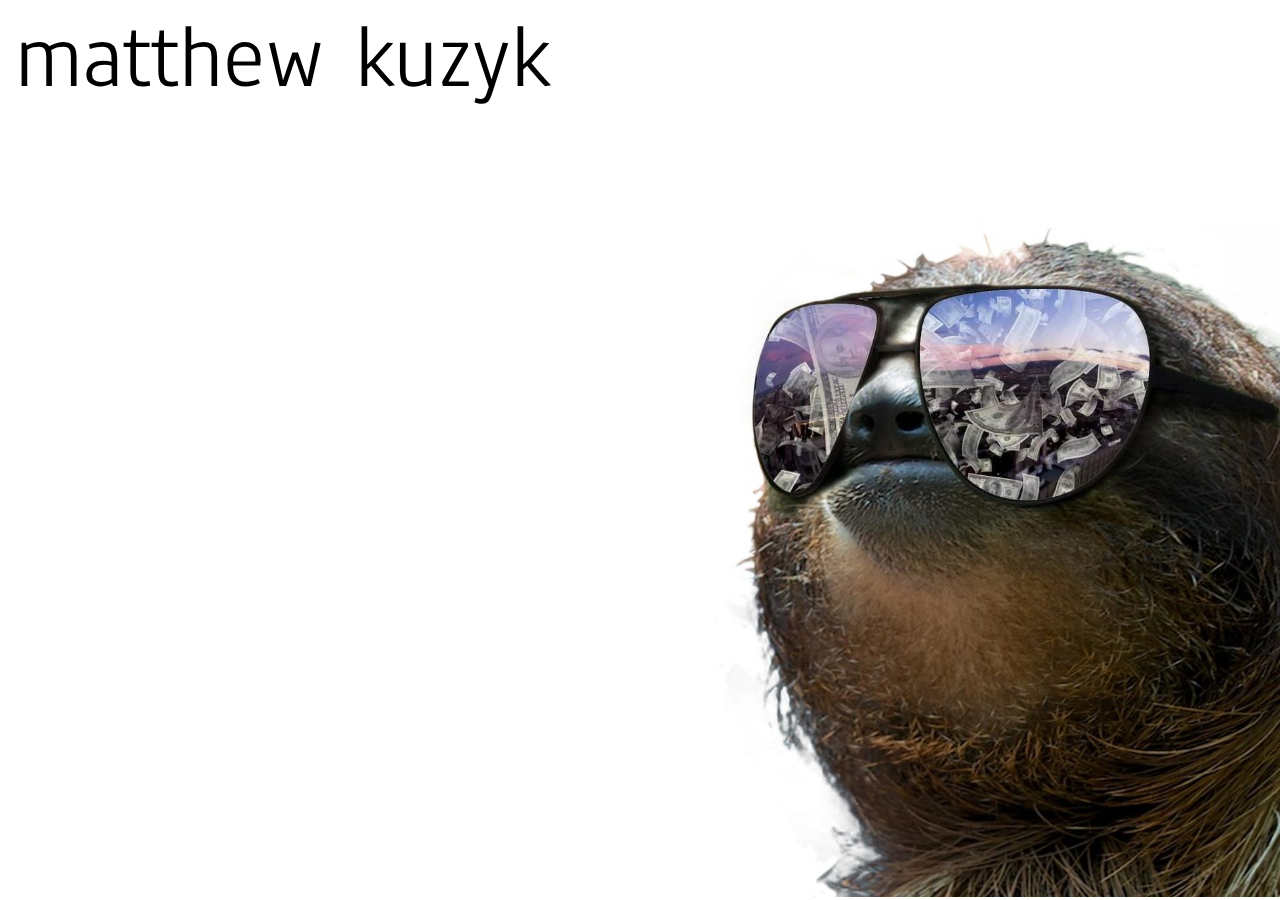
<file: index.html>
<!DOCTYPE html>
<html>
	<head>
		<title>Matty K</title>
		<meta http-equiv="Content-Type" content="text/html; charset=UTF-8" />
		<link rel="stylesheet" type="text/css" href="index.css"/>
		<script type="text/javascript" src="https://ajax.googleapis.com/ajax/libs/jquery/1.9.1/jquery.min.js"></script>
		<script type="text/javascript" src="site.js"></script>
		<link href="http://fonts.googleapis.com/css?family=Anaheim" rel="stylesheet" type="text/css">
		<link href="http://fonts.googleapis.com/css?family=PT+Mono|Oxygen|Imprima|Bree+Serif" rel="stylesheet" type="text/css">
	</head>
	<body>
		<div id="fixed-width">
			<h1>matthew kuzyk</h1>
			<span id ="swag"/>
			</span>
			<div id="links">
				<a class='link' href="https://twitter.com/MattyKuzyk" target="_blank">twitter</a>
				<a class='link' href="https://www.facebook.com/matthew.kuzyk" target="_blank">facebook</a>
				<a class='link' href="http://ca.linkedin.com/pub/matthew-kuzyk/67/493/699/" target="_blank">linkedin</a>
				<a class='link' href="https://github.com/MattyKuzyk" target="_blank">github</a>
				<a class='link' href="resume_two_page.pdf" target="_blank">resumé</a>
			</div>
		</div>
		<div id="fluid">
			<img src="slothgetmoney.jpg" id="sloth"/>
		</div>
	</body>
</html>
</file>
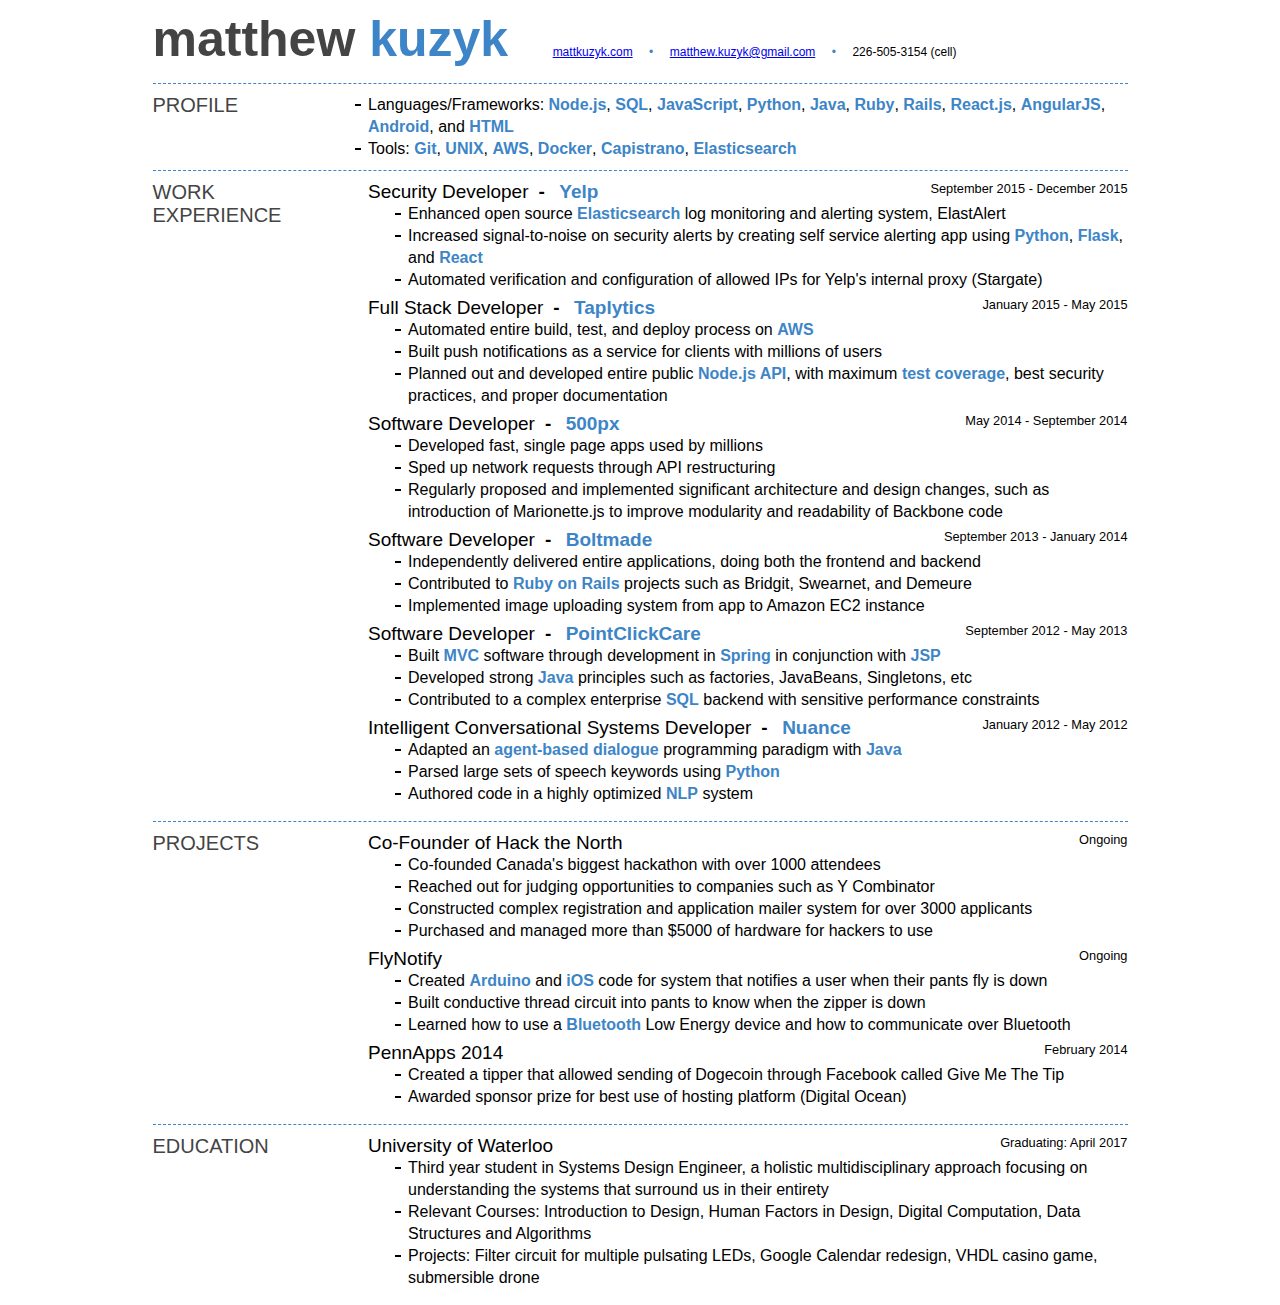
<file: resume.html>
<!DOCTYPE html>
<html>
  <head>
    <meta http-equiv="Content-Type" content="text/html; charset=UTF-8">
    <meta name="generator" content="HTML Tidy for Linux/x86 (vers 11 February 2007), see www.w3.org">
    <meta name="Generator" content="Microsoft Word 12 (filtered)">
    <title>Resume</title>
    <link rel="stylesheet" href="resume.css" />
  </head>
  <body lang="EN-US" xml:lang="EN-US">
    <div class="border">
      <div id="wrapper">
        <h1>matthew <span class="blue">kuzyk</span></h1>
        <ul id="info">
          <li><a href="http://mattkuzyk.com" target="_blank">mattkuzyk.com</a></li>
          <li class="bullet">&#149;</li>
          <li><a href="mailto:matthew.kuzyk@gmail.com" target="_blank">matthew.kuzyk@gmail.com</a></li>
          <li class="bullet">&#149;</li>
          <li>226-505-3154 (cell)</li>
        </ul>
        <hr>
        <h3>PROFILE</h3>
        <div class="section">
            <ul class="sub">
              <li>Languages/Frameworks: <strong>Node.js</strong>, <strong>SQL</strong>, <strong>JavaScript</strong>, <strong>Python</strong>, <strong>Java</strong>, <strong>Ruby</strong>, <strong>Rails</strong>, <strong>React.js</strong>, <strong>AngularJS</strong>, <strong>Android</strong>, and <strong>HTML</strong></li>
              <li>Tools: <strong>Git</strong>, <strong>UNIX</strong>, <strong>AWS</strong>, <strong>Docker</strong>, <strong>Capistrano</strong>, <strong>Elasticsearch</strong>
            </ul>
        </div>
        <hr>
        <h3>WORK EXPERIENCE</h3>
        <div class="section experience">
          <ul>
            <span class="date">September 2015 - December 2015 </span>
            <li class="jobTitle">Security Developer</li>
            <a class="workPlace" href="https://www.yelp.com/">Yelp</a>
            <ul class="sub">
              <li>Enhanced open source <strong>Elasticsearch</strong> log monitoring and alerting system, ElastAlert</li>
              <li>Increased signal-to-noise on security alerts by creating self service alerting app using <strong>Python</strong>, <strong>Flask</strong>, and <strong>React</strong></li>
              <li>Automated verification and configuration of allowed IPs for Yelp's internal proxy (Stargate)</li>
            </ul>
            <span class="date">January 2015 - May 2015 </span>
            <li class="jobTitle">Full Stack Developer</li>
            <a class="workPlace" href="https://www.taplytics.com/">Taplytics</a>
            <ul class="sub">
              <li>Automated entire build, test, and deploy process on <strong>AWS</strong></li>
              <li>Built push notifications as a service for clients with millions of users</li>
              <li>Planned out and developed entire public <strong>Node.js API</strong>, with maximum <strong>test coverage</strong>, best security practices, and proper documentation</li>
            </ul>
            <span class="date">May 2014 - September 2014 </span>
            <li class="jobTitle">Software Developer</li>
            <a class="workPlace" href="http://www.500px.com/">500px</a>
            <ul class="sub">
              <li>Developed fast, single page apps used by millions</li>
              <li>Sped up network requests through API restructuring</li>
              <li>Regularly proposed and implemented significant architecture and design changes, such as introduction of Marionette.js to improve modularity and readability of Backbone code</li>
            </ul>
            <span class="date">September 2013 - January 2014</span>
            <li class="jobTitle">Software Developer</li>
            <a class="workPlace" href="http://www.boltmade.com/">Boltmade</a>
            <ul class="sub">
              <li>Independently delivered entire applications, doing both the frontend and backend</li>
              <li>Contributed to <strong>Ruby on Rails</strong> projects such as Bridgit, Swearnet, and Demeure</li>
              <li>Implemented image uploading system from app to Amazon EC2 instance</li>
            </ul>
            <span class="date">September 2012 - May 2013</span>
            <li class="jobTitle">Software Developer</li>
            <a class="workPlace" href="http://pointclickcare.com/">PointClickCare</a>
            <ul class="sub">
              <li>Built <strong>MVC</strong> software through development in <strong>Spring</strong> in conjunction with <strong>JSP</strong></li>
              <li>Developed strong <strong>Java</strong> principles such as factories, JavaBeans, Singletons, etc</li>
              <li>Contributed to a complex enterprise <strong>SQL</strong> backend with sensitive performance constraints</li>
            </ul>
            <span class="date">January 2012 - May 2012</span>
            <li class="jobTitle">Intelligent Conversational Systems Developer</li>
            <a class="workPlace" href="http://www.nuance.com/index.htm">Nuance</a>
            <ul class="sub">
              <li>Adapted an <strong>agent-based dialogue</strong> programming paradigm with <strong>Java</strong></li>
              <li>Parsed large sets of speech keywords using <strong>Python</strong></li>
              <li>Authored code in a highly optimized <strong>NLP</strong> system</li>
            </ul>
            <!--          <li class="jobTitle">Hamilton Wentworth District Schoolboard,
            June - August 2011, Hamilton, ON </li>
            <li class="jobTitle">
            Camp Counselor
            </li>
            <ul>
            <li>Developed critical independent leadership skills while leading games and
            groups of students</li>
            <li>Helped diffuse sensitive situations and problems involving students'
            parents</li>
            <li>Worked in teams with other counselors to lead games, groups, and
            activities</li>
            </ul> -->
          </ul>
        </div>
        <hr>
        <h3>PROJECTS</h3>
        <div class="section">
        <ul>
            <span class="date">Ongoing</span>
            <li class="jobTitle">Co-Founder of Hack the North</li>
            <ul class="sub">
              <li>Co-founded Canada's biggest hackathon with over 1000 attendees</li>
              <li>Reached out for judging opportunities to companies such as Y Combinator</li>
              <li>Constructed complex registration and application mailer system for over 3000 applicants</li>
              <li>Purchased and managed more than $5000 of hardware for hackers to use</li>
            </ul>
            <span class="date">Ongoing</span>
            <li class="jobTitle">FlyNotify</li>
            <ul class="sub">
              <li>Created <strong>Arduino</strong> and <strong>iOS</strong> code for system that notifies a user when their pants fly is down</li>
              <li>Built conductive thread circuit into pants to know when the zipper is down</li>
              <li>Learned how to use a <strong>Bluetooth</strong> Low Energy device and how to communicate over Bluetooth</li>
            </ul>
            <span class="date">February 2014</span>
            <li class="jobTitle">PennApps 2014</li>
            <ul class="sub">
              <li>Created a tipper that allowed sending of Dogecoin through Facebook called Give Me The Tip</li>
              <li>Awarded sponsor prize for best use of hosting platform (Digital Ocean)</li>
            </ul>
          </ul>
        </div>
        <hr>
        <h3>EDUCATION</h3>
        <div class="section">
        <ul>
            <span class="date">Graduating: April 2017</span>
            <a class="jobTitle">University of Waterloo</a>
            <ul class="sub">
              <li>Third year student in Systems Design Engineer, a holistic multidisciplinary approach focusing on understanding the systems that surround us in their entirety</li>
              <li>Relevant Courses: Introduction to Design, Human Factors in Design, Digital Computation, Data Structures and Algorithms</li>
              <li>Projects: Filter circuit for multiple pulsating LEDs, Google Calendar redesign, VHDL casino game, submersible drone</li>
            </ul>
          </ul>
        </div>
      </div>
    </div>
  </body>
</html>
</file>
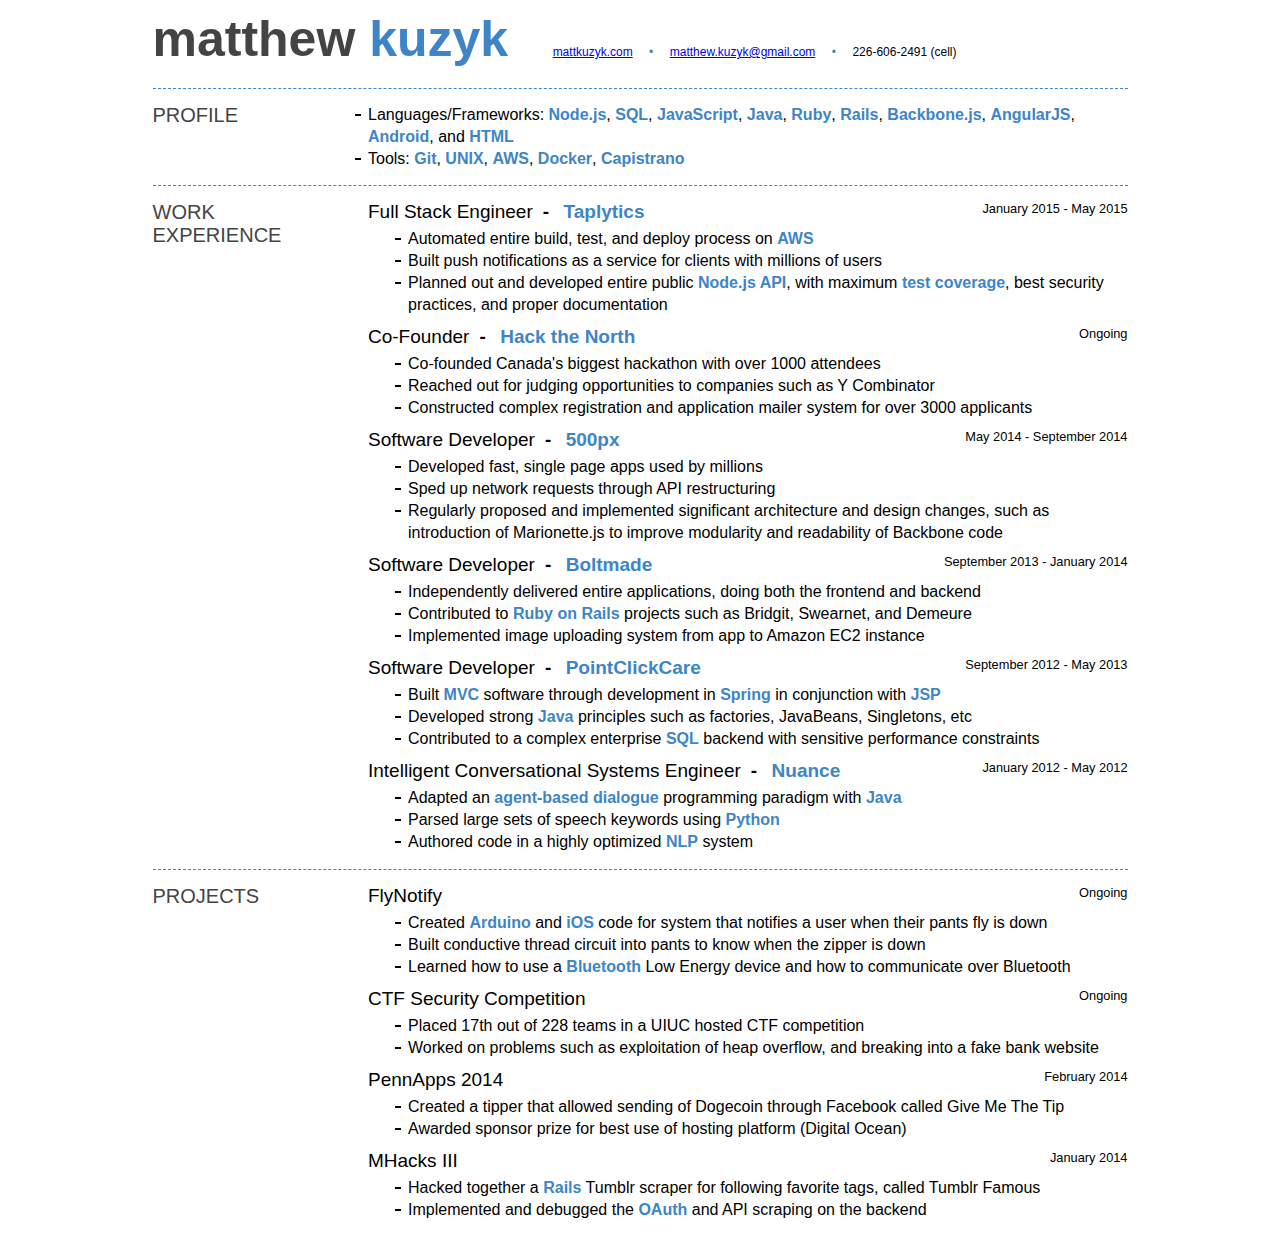
<file: resume_jobmine.html>
<!DOCTYPE html>
<html>
  <head>
    <meta http-equiv="Content-Type" content="text/html; charset=UTF-8">
    <meta name="generator" content="HTML Tidy for Linux/x86 (vers 11 February 2007), see www.w3.org">
    <meta name="Generator" content="Microsoft Word 12 (filtered)">
    <title>Resume</title>
    <link rel="stylesheet" href="resume_jobmine.css" />
  </head>
  <body lang="EN-US" xml:lang="EN-US">
    <div class="border">
      <div id="wrapper">
        <h1>matthew <span class="blue">kuzyk</span></h1>
        <ul id="info">
          <li><a href="http://mattkuzyk.com" target="_blank">mattkuzyk.com</a></li>
          <li class="bullet">&#149;</li>
          <li><a href="mailto:matthew.kuzyk@gmail.com" target="_blank">matthew.kuzyk@gmail.com</a></li>
          <li class="bullet">&#149;</li>
          <li>226-606-2491 (cell)</li>
        </ul>
        <hr>
        <h3>PROFILE</h3>
        <div class="section">
            <ul class="sub">
              <li>Languages/Frameworks: <strong>Node.js</strong>, <strong>SQL</strong>, <strong>JavaScript</strong>, <strong>Java</strong>, <strong>Ruby</strong>, <strong>Rails</strong>, <strong>Backbone.js</strong>, <strong>AngularJS</strong>, <strong>Android</strong>, and <strong>HTML</strong></li>
              <li>Tools: <strong>Git</strong>, <strong>UNIX</strong>, <strong>AWS</strong>, <strong>Docker</strong>, <strong>Capistrano</strong>
            </ul>
        </div>
        <hr>
        <h3>WORK EXPERIENCE</h3>
        <div class="section experience">
          <ul>
            <span class="date">January 2015 - May 2015 </span>
            <li class="jobTitle">Full Stack Engineer</li>
            <a class="workPlace" href="https://www.taplytics.com/">Taplytics</a>
            <ul class="sub">
              <li>Automated entire build, test, and deploy process on <strong>AWS</strong></li>
              <li>Built push notifications as a service for clients with millions of users</li>
              <li>Planned out and developed entire public <strong>Node.js API</strong>, with maximum <strong>test coverage</strong>, best security practices, and proper documentation</li>
            </ul>
            <span class="date">Ongoing</span>
            <li class="jobTitle">Co-Founder</li>
            <a class="workPlace" href="http://www.hackthenorth.com/">Hack the North</a>
            <ul class="sub">
              <li>Co-founded Canada's biggest hackathon with over 1000 attendees</li>
              <li>Reached out for judging opportunities to companies such as Y Combinator</li>
              <li>Constructed complex registration and application mailer system for over 3000 applicants</li>
            </ul>
            <span class="date">May 2014 - September 2014 </span>
            <li class="jobTitle">Software Developer</li>
            <a class="workPlace" href="http://www.500px.com/">500px</a>
            <ul class="sub">
              <li>Developed fast, single page apps used by millions</li>
              <li>Sped up network requests through API restructuring</li>
              <li>Regularly proposed and implemented significant architecture and design changes, such as introduction of Marionette.js to improve modularity and readability of Backbone code</li>
            </ul>
            <span class="date">September 2013 - January 2014</span>
            <li class="jobTitle">Software Developer</li>
            <a class="workPlace" href="http://www.boltmade.com/">Boltmade</a>
            <ul class="sub">
              <li>Independently delivered entire applications, doing both the frontend and backend</li>
              <li>Contributed to <strong>Ruby on Rails</strong> projects such as Bridgit, Swearnet, and Demeure</li>
              <li>Implemented image uploading system from app to Amazon EC2 instance</li>
            </ul>
            <span class="date">September 2012 - May 2013</span>
            <li class="jobTitle">Software Developer</li>
            <a class="workPlace" href="http://pointclickcare.com/">PointClickCare</a>
            <ul class="sub">
              <li>Built <strong>MVC</strong> software through development in <strong>Spring</strong> in conjunction with <strong>JSP</strong></li>
              <li>Developed strong <strong>Java</strong> principles such as factories, JavaBeans, Singletons, etc</li>
              <li>Contributed to a complex enterprise <strong>SQL</strong> backend with sensitive performance constraints</li>
            </ul>
            <span class="date">January 2012 - May 2012</span>
            <li class="jobTitle">Intelligent Conversational Systems Engineer</li>
            <a class="workPlace" href="http://www.nuance.com/index.htm">Nuance</a>
            <ul class="sub">
              <li>Adapted an <strong>agent-based dialogue</strong> programming paradigm with <strong>Java</strong></li>
              <li>Parsed large sets of speech keywords using <strong>Python</strong></li>
              <li>Authored code in a highly optimized <strong>NLP</strong> system</li>
            </ul>
            <!--          <li class="jobTitle">Hamilton Wentworth District Schoolboard,
            June - August 2011, Hamilton, ON </li>
            <li class="jobTitle">
            Camp Counselor
            </li>
            <ul>
            <li>Developed critical independent leadership skills while leading games and
            groups of students</li>
            <li>Helped diffuse sensitive situations and problems involving students'
            parents</li>
            <li>Worked in teams with other counselors to lead games, groups, and
            activities</li>
            </ul> -->
          </ul>
        </div>
        <hr>
        <h3>PROJECTS</h3>
        <div class="section">
        <ul>
            <span class="date">Ongoing</span>
            <li class="jobTitle">FlyNotify</li>
            <ul class="sub">
              <li>Created <strong>Arduino</strong> and <strong>iOS</strong> code for system that notifies a user when their pants fly is down</li>
              <li>Built conductive thread circuit into pants to know when the zipper is down</li>
              <li>Learned how to use a <strong>Bluetooth</strong> Low Energy device and how to communicate over Bluetooth</li>
            </ul>
            <span class="date">Ongoing</span>
            <li class="jobTitle">CTF Security Competition</li>
            <ul class="sub">
              <li>Placed 17th out of 228 teams in a UIUC hosted CTF competition</li>
              <li>Worked on problems such as exploitation of heap overflow, and breaking into a fake bank website</li>
            </ul>
            <span class="date">February 2014</span>
            <li class="jobTitle">PennApps 2014</li>
            <ul class="sub">
              <li>Created a tipper that allowed sending of Dogecoin through Facebook called Give Me The Tip</li>
              <li>Awarded sponsor prize for best use of hosting platform (Digital Ocean)</li>
            </ul>
            <span class="date">January 2014</span>
            <li class="jobTitle">MHacks III</li>
            <ul class="sub">
              <li>Hacked together a <strong>Rails</strong> Tumblr scraper for following favorite tags, called Tumblr Famous</li>
              <li>Implemented and debugged the <strong>OAuth</strong> and API scraping on the backend</li>
            </ul>
          </ul>
        </div>
      </div>
    </div>
  </body>
</html>
</file>
<file: index.css>
h1 {
	font-size: 9em;
	margin: 0;
	font-weight: 100;
}

#swag {
	font-size: 3em;
	color: #757B8A;
}

#sloth {
	width: 100%;
}

.link{
	display: inline-block;
	color: inherit;
	font-size: 3em;
	text-decoration: none;
	color:#1B8EE0;
	margin-right: 0.70em;
}

#links {
	font-family:"Oxygen";
	margin-top:12em;
}

span, a.link {
	visibility:hidden;
}

body{
	font-family: "Anaheim", sans-serif;
	font-size:62.5%;
	display: table;
	margin: 0;
}

body, html {
	width: 100%;
	height: 100%;
}

#fluid {
	overflow: hidden;
	text-align: right;
	display: table-cell;
	vertical-align: bottom;
}

#fixed-width {
	display: table-cell;
	padding-left: 15px;
	width: 700px;
	min-width: 700px;
}

@media screen and (max-width: 1000px) {
	#sloth {
		display: none;
	}
}

@media screen and (min-width: 1600px) {
	#sloth {
		max-height: 1000px;
		width: auto;
	}
}
</file>
<file: resume.css>
body {
  font-family: "Calibri", arial, Helvetica, Sans-serif;
  margin: 0px;
  padding: 0px;
}
        
#wrapper {
  width: 975px;
  margin: auto;
}

strong {
  color:#3D85C6;
}

h1 {
  display: inline-block;
  font-size: 50px;
  margin-bottom: 5px;
  margin-top: 10px;
  color:#444444;
}
.blue, hr {
  color:#3D85C6;
  border-color: #3D85C6;                
}

#info {
  margin: 5px 0;
  display: inline-block;
}
#info li {
  font-size: 12px;
  display: inline;
  margin-left: 0;
  margin-right: 1em;
}
.section {
  padding-left: 18%;
}
h3 {
  margin-top: 0;
  color:#444444;
  font-size: 20px;
  float: left;
  clear: left;
  width: 20%;
  font-weight:normal;
}
hr {
    margin-top: 10px;
    margin-bottom: 10px;            
    height: 0px;
    border: 0;            
    border-top: 1px dashed;                                                           
}   

ul{
  list-style: none;
}

.section ul {
  margin-top: 0;
}

.bullet {
  list-style: none;
  margin-right:0px;
  color:#3D85C6;
}
.experience .jobTitle:after {
  content: '-';
  margin: 0 10px;
  font-weight: bold;
}
.jobTitle {
  font-size: 19px;
  display: inline-block;
  /*font-weight:bold;*/
  /*font-variant: small-caps;*/
  /*color:#3D85C6;*/
}
.jobInfo {
  text-indent:35px;
}

.workPlace {
  text-decoration: none;
  font-size: 19px;
  font-weight: bold;
  color:#3D85C6;
}
.section li {
  line-height: 22px;
}

.sub {
  list-style-image: url("dash.jpg");
  margin-bottom: 6px;
}

.date {
  float:right;
  font-size:0.8em;
}

@media only screen 
  and (min-device-width: 300px) 
  and (max-device-width: 700px) {
    #info li {
      font-size: 6px;
    }
    .sub {
      font-size: 7px;
      line-height: 9px;
    }
    .sub li strong {
      font-size: 7px;
      line-height: 9px;
    }
    .workPlace {
      font-size: 8px;
    }

    h3 {
      font-size: 17px;
    }

    .section .sub li {
      line-height: 10px;
    }
}
</file>
<file: resume_jobmine.css>
body {
  font-family: "Calibri", arial, Helvetica, Sans-serif;
  margin: 0px;
  padding: 0px;
}
        
#wrapper {
  width: 975px;
  margin: auto;
}

strong {
  color:#3D85C6;
}

h1 {
  display: inline-block;
  font-size: 50px;
  margin-bottom: 5px;
  margin-top: 10px;
  color:#444444;
}
.blue, hr {
  color:#3D85C6;
  border-color: #3D85C6;                
}

#info {
  margin: 5px 0;
  display: inline-block;
}
#info li {
  font-size: 12px;
  display: inline;
  margin-left: 0;
  margin-right: 1em;
}
.section {
  padding-left: 18%;
}
h3 {
  margin-top: 0;
  color:#444444;
  font-size: 20px;
  float: left;
  clear: left;
  width: 20%;
  font-weight:normal;
}
hr {
    margin-top: 15px;
    margin-bottom: 15px;            
    height: 0px;
    border: 0;            
    border-top: 1px dashed;                                                           
}   

ul{
  list-style: none;
}

.section ul {
  margin-top: 5px;
}

.bullet {
  list-style: none;
  margin-right:0px;
  color:#3D85C6;
}
.experience .jobTitle:after {
  content: '-';
  margin: 0 10px;
  font-weight: bold;
}
.jobTitle {
  font-size: 19px;
  display: inline-block;
  /*font-weight:bold;*/
  /*font-variant: small-caps;*/
  /*color:#3D85C6;*/
}
.jobInfo {
  text-indent:35px;
}

.workPlace {
  text-decoration: none;
  font-size: 19px;
  font-weight: bold;
  color:#3D85C6;
}
.section li {
  line-height: 22px;
}

.sub {
  list-style-image: url("dash.jpg");
  margin-bottom: 10px;
}

.date {
  float:right;
  font-size:0.8em;
}

@media only screen 
  and (min-device-width: 300px) 
  and (max-device-width: 700px) {
    #info li {
      font-size: 6px;
    }
    .sub {
      font-size: 7px;
      line-height: 9px;
    }
    .sub li strong {
      font-size: 7px;
      line-height: 9px;
    }
    .workPlace {
      font-size: 8px;
    }

    h3 {
      font-size: 17px;
    }

    .section .sub li {
      line-height: 10px;
    }
}
</file>
